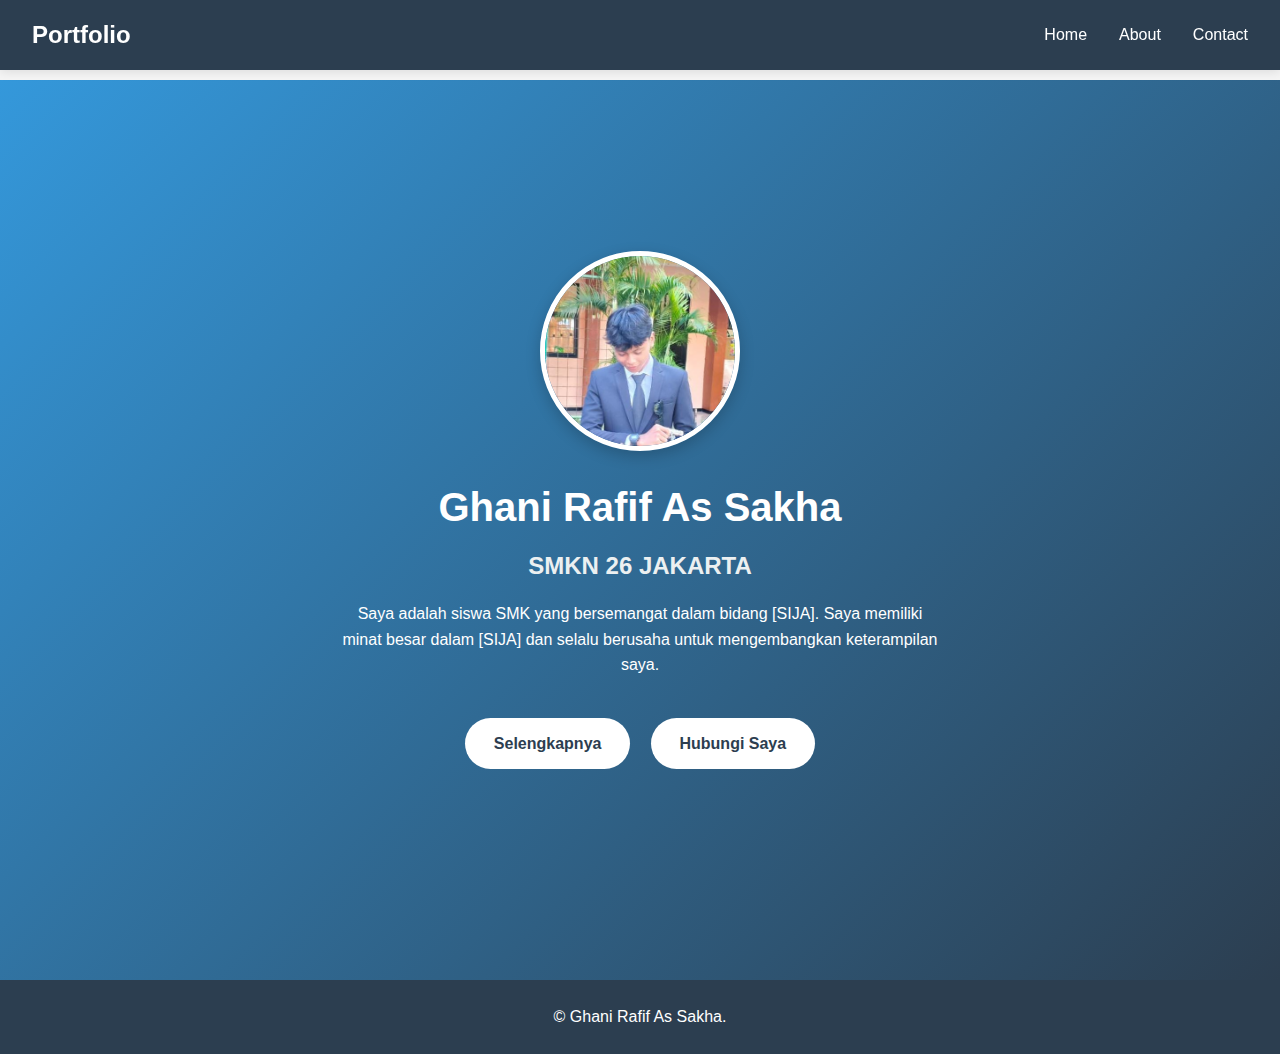
<file: index.html>
<!DOCTYPE html>
<html lang="en">

<head>
    <meta charset="UTF-8">
    <meta name="viewport" content="width=device-width, initial-scale=1.0">
    <title>Portofolio Siswa</title>
    <link rel="stylesheet" href="indeks.css">
</head>

<body>
    <header>
        <nav bar>
            <div class="logo">Portfolio</div>
            <div class="hamburger">
                <i class="fas fa-bars"></i>
            </div>
            <ul class="nav-links">
                <li><a href="#home" class="nav-link" data-section="home">Home</a></li>
                <li><a href="#about" class="nav-link" data-section="about">About</a></li>
                <li><a href="#contact" class="nav-link" data-section="contact">Contact</a></li>
            </ul>
        </nav bar>
    </header>

    <main>
        <section id="home" class="active">
            <div class="profile-container">
                <img src="WhatsApp Image 2025-08-22 at 10.19.57.jpeg" class="profile-photo">
                <div class="profile-info">
                    <h1>Ghani Rafif As Sakha</h1>
                    <h2>SMKN 26 JAKARTA</h2>
                    <p>Saya adalah siswa SMK yang bersemangat dalam bidang [SIJA]. Saya memiliki minat besar dalam
                        [SIJA] dan selalu berusaha untuk mengembangkan keterampilan saya.</p>
                </div>
                <div>
                    <a href="#about" class="btn" data-section="about">Selengkapnya</a>
                    <a href="#contact" class="btn" data-section="contact">Hubungi Saya</a>
                </div>
            </div>
        </section>

        <section id="about">
            <div class="about-container">
                <h2>Tentang Saya</h2>
                <div class="about-content">
                    <div class="about-text">
                        <h3>Profil</h3>
                        <p>Saya adalah siswa dari kelas X [SMKN 26 JAKARTA] jurusan [Sistem Informasi Jaringan Dan
                            Aplikasi ]. Saya memiliki ketertarikan khusus dalam bidang [SIJA] dan saya juga ingin
                            mempunyai keterampilan di sija di bidang progammer terutama web developer , Dan saya juga
                            sealalu berusaha untuk membanggakan kedua orang tua saya.</p>
                        <h3>Pendidikan</h3>
                        <p><strong>SMK [SMKN 26 JAKARTA]</strong><br>
                            Jurusan [SIJA] | 2025 - 2028</p>

                        <p><strong>SMP [SMPN 52 JAKARTA]</strong><br>
                            2022 - 2025</p>
                        <p><strong>SD [SDN CBU 09 PAGI]</strong><br>
                            2016- 2022</p>
                    </div>

                    <div class="about-skills">
                        <h3>Keterampilan</h3>
                        <div class="skill-item">
                            <div class="skill-name">
                                <span>[html]</span>
                                <span>0,1%</span>
                            </div>
                            <div class="skill-bar">
                                <div class="skill-progress" style="width: 80%;"></div>
                            </div>
                        </div>

                        <div class="skill-item">
                            <div class="skill-name">
                                <span>[css]</span>
                                <span>0,1%</span>
                            </div>
                            <div class="skill-bar">
                                <div class="skill-progress" style="width: 75%;"></div>
                            </div>
                        </div>

                        <div class="skill-item">
                            <div class="skill-name">
                                <span>[JavaScript]</span>
                                <span>0,1%</span>
                            </div>
                            <div class="skill-bar">
                                <div class="skill-progress" style="width: 65%;"></div>
                            </div>
                        </div>
                    </div>
                </div>
            </div>
        </section>

        <section id="contact">
            <div class="contact-container">

                <h2>Hubungi Saya</h2>
                <p>Silakan hubungi saya melalui platform berikut ini:</p>
                <br>
                <br>
                <div class="contact-methods">
                    <div class="contact-card">
                        <i class="fab fa-whatsapp"></i>
                        <h3>WhatsApp</h3>
                        <a href="https://wa.me/6285692705803" target="_blank">Kirim Pesan</a>
                    </div>

                    <div class="contact-card">
                        <i class="fab fa-instagram"></i>
                        <h3>Instagram</h3>
                        <a href="https://instagram.com/b3e3z_" target="_blank">@b3e3z_</a>
                    </div>

                    <div class="contact-card">
                        <i class="fas fa-envelope"></i>
                        <h3>Email</h3>
                        <a href="echozexx@gmail.com">echozexx@gmail.com</a>
                    </div>
                </div>

                <p>Terimkasih sudah melihat portofolio saya<br>
                    semoga sukses<br>
            </div>
        </section>
    </main>

    <footer>
        <p>&copy; Ghani Rafif As Sakha.</p>
    </footer>

    <script src="indeks.js"></script>
</body>

</html>
</file>
<file: indeks.css>
/* Reset CSS */
* {
    margin: 0;
    padding: 0;
    box-sizing: border-box;
    font-family: 'Segoe UI', Tahoma, Geneva, Verdana, sans-serif;
}

body {
    background-color: #f5f5f5;
    color: #333;
    line-height: 1.6;
}

/* Header Styles */
header {
    background-color: #2c3e50;
    color: white;
    padding: 1rem 2rem;
    position: fixed;
    width: 100%;
    top: 0;
    z-index: 1000;
    box-shadow: 0 2px 10px rgba(0, 0, 0, 0.1);
}

nav {
    display: flex;
    justify-content: space-between;
    align-items: center;
}

.logo {
    font-size: 1.5rem;
    font-weight: bold;
}

.logo span {
    color: #3498db;
}

.nav-links {
    display: flex;
    list-style: none;
}

.nav-links li {
    margin-left: 2rem;
}

.nav-links a {
    color: white;
    text-decoration: none;
    font-weight: 500;
    transition: color 0.3s;
}

.nav-links a:hover {
    color: #3498db;
}

.hamburger {
    display: none;
    cursor: pointer;
}

/* Main Content Styles */
main {
    padding-top: 80px;
    min-height: calc(100vh - 120px);
}

section {
    padding: 4rem 2rem;
    min-height: 100vh;
    display: none;
}

section.active {
    display: block;
}

/* Home Section */
#home {
    background: linear-gradient(135deg, #3498db, #2c3e50);
    color: white;
    display: flex;
    flex-direction: column;
    justify-content: center;
    align-items: center;
    text-align: center;
}

.profile-container {
    display: flex;
    flex-direction: column;
    align-items: center;
    margin-bottom: 2rem;
}

.profile-photo {
    width: 200px;
    height: 200px;
    border-radius: 50%;
    object-fit: cover;
    border: 5px solid white;
    box-shadow: 0 5px 15px rgba(0, 0, 0, 0.2);
    margin-bottom: 1.5rem;
}

.profile-info h1 {
    font-size: 2.5rem;
    margin-bottom: 0.5rem;
}

.profile-info h2 {
    font-size: 1.5rem;
    margin-bottom: 1rem;
    color: #ecf0f1;
}

.profile-info p {
    max-width: 600px;
    margin: 0 auto 2rem;
}

.btn {
    display: inline-block;
    background-color: white;
    color: #2c3e50;
    padding: 0.8rem 1.8rem;
    border-radius: 30px;
    text-decoration: none;
    font-weight: bold;
    transition: all 0.3s;
    margin: 0.5rem;
}

.btn:hover {
    background-color: #3498db;
    color: white;
    transform: translateY(-3px);
}

/* About Section */
#about {
    background-color: white;
}

.about-container {
    max-width: 1000px;
    margin: 0 auto;
}

.about-container h2 {
    text-align: center;
    font-size: 2rem;
    margin-bottom: 2rem;
    color: #2c3e50;
}

.about-content {
    display: flex;
    flex-wrap: wrap;
    gap: 2rem;
}

.about-text {
    flex: 1;
    min-width: 300px;
}

.about-text h3 {
    font-size: 1.5rem;
    margin-bottom: 1rem;
    color: #3498db;
}

.about-skills {
    flex: 1;
    min-width: 300px;
}

.skill-item {
    margin-bottom: 1.5rem;
}

.skill-name {
    display: flex;
    justify-content: space-between;
    margin-bottom: 0.5rem;
}

.skill-bar {
    height: 10px;
    background-color: #ecf0f1;
    border-radius: 5px;
}

.skill-progress {
    height: 100%;
    border-radius: 5px;
    background-color: #3498db;
}

/* Contact Section */
#contact {
    background-color: #f9f9f9;
}

.contact-container {
    max-width: 800px;
    margin: 0 auto;
    text-align: center;
}

.contact-container h2 {
    font-size: 2rem;
    margin-bottom: 2rem;
    color: #2c3e50;
}

.contact-methods {
    display: flex;
    flex-wrap: wrap;
    justify-content: center;
    gap: 2rem;
    margin-bottom: 2rem;
}

.contact-card {
    background-color: white;
    padding: 2rem;
    border-radius: 10px;
    box-shadow: 0 5px 15px rgba(0, 0, 0, 0.1);
    width: 200px;
    transition: transform 0.3s;
}

.contact-card:hover {
    transform: translateY(-5px);
}

.contact-card i {
    font-size: 2.5rem;
    margin-bottom: 1rem;
    color: #3498db;
}

.contact-card h3 {
    margin-bottom: 1rem;
}

.contact-card a {
    text-decoration: none;
    color: #2c3e50;
    font-weight: 500;
}

.contact-card a:hover {
    color: #3498db;
}

/* Footer */
footer {
    background-color: #2c3e50;
    color: white;
    text-align: center;
    padding: 1.5rem;
}

/* Responsive Styles */
@media (max-width: 768px) {
    .hamburger {
        display: block;
    }

    .nav-links {
        position: absolute;
        top: 70px;
        left: 0;
        width: 100%;
        background-color: #2c3e50;
        flex-direction: column;
        align-items: center;
        padding: 1rem;
        clip-path: circle(0px at 90% -10%);
        transition: all 0.5s ease-out;
        pointer-events: none;
    }

    .nav-links.active {
        clip-path: circle(1000px at 90% -10%);
        pointer-events: all;
    }

    .nav-links li {
        margin: 1rem 0;
    }

    .about-content {
        flex-direction: column;
    }
}
</file>
